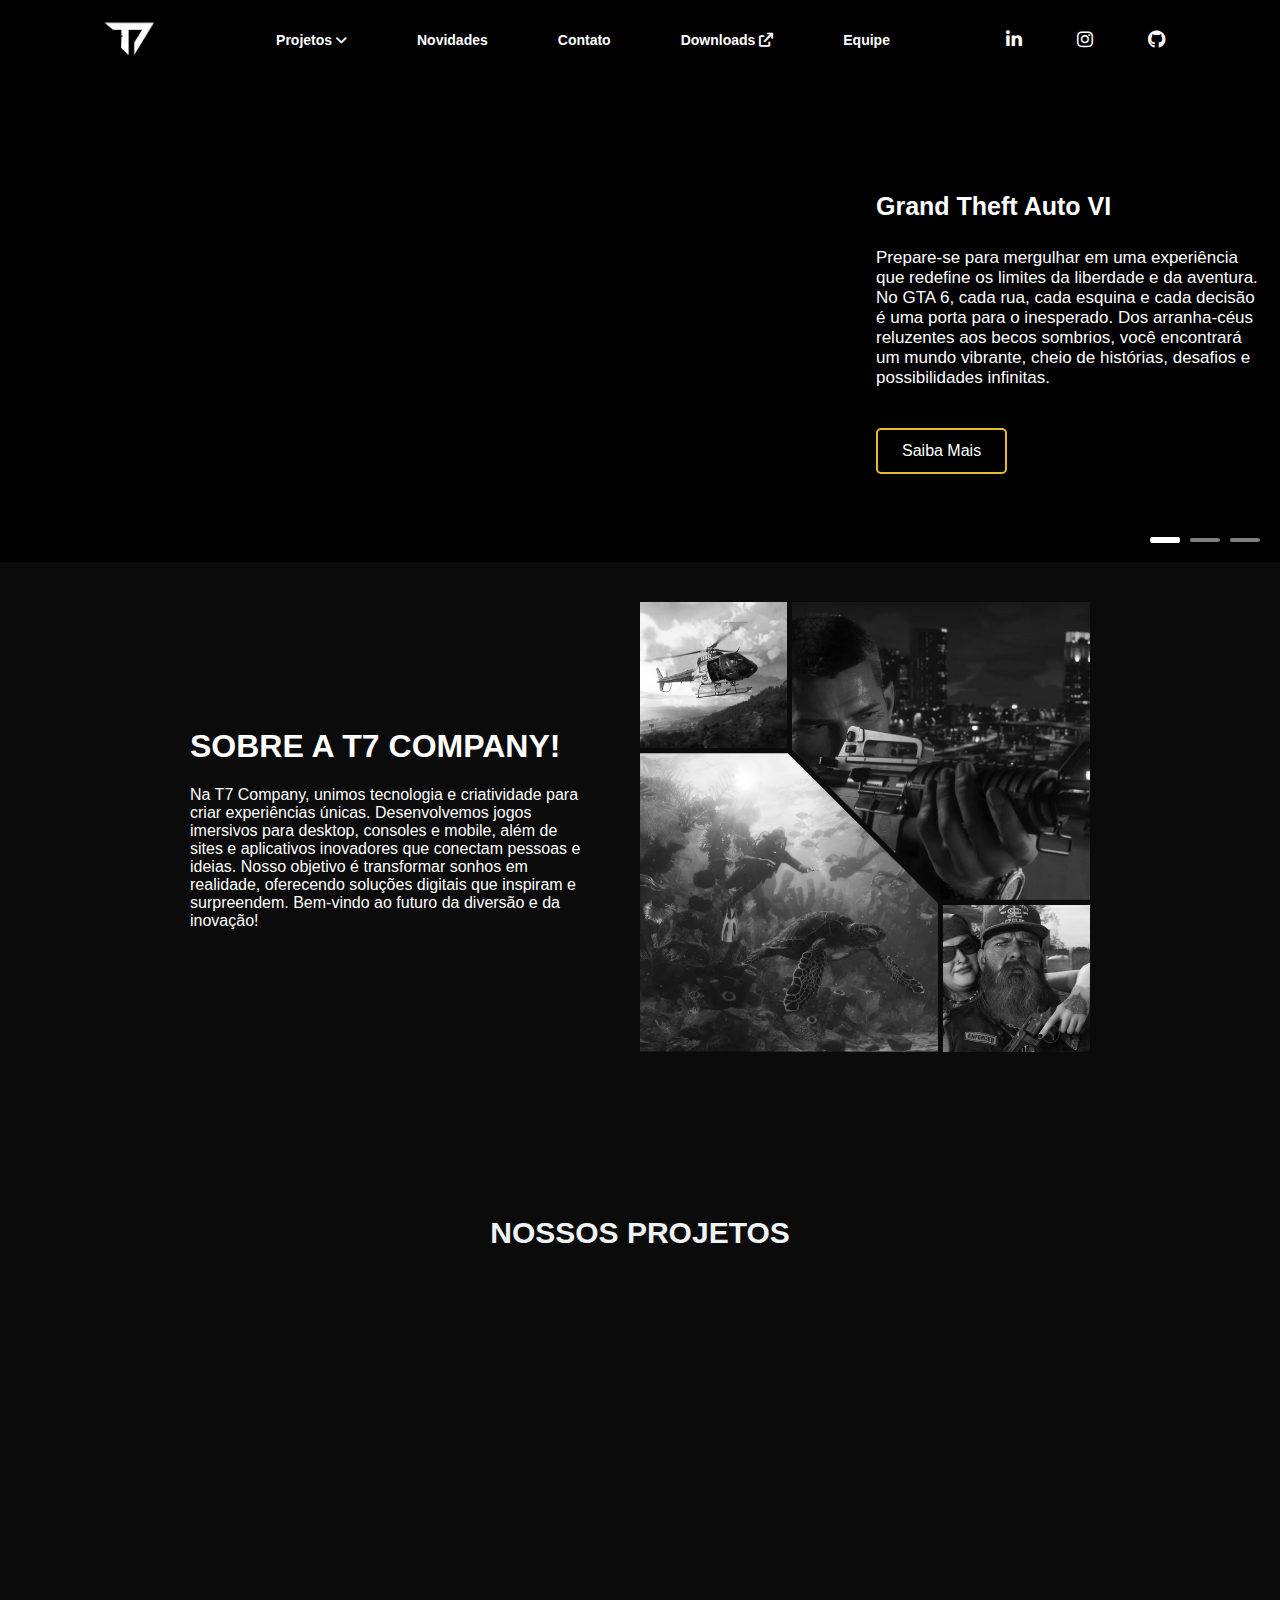
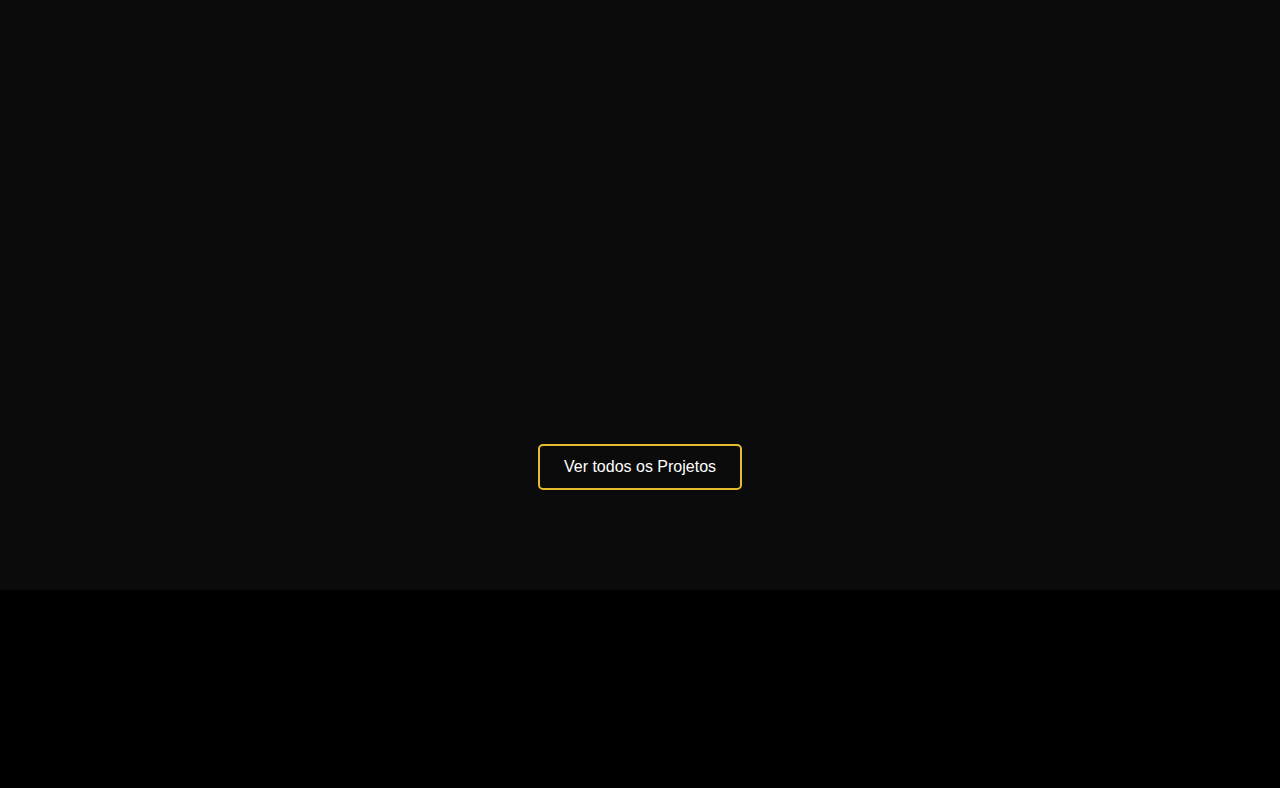
<file: index.html>
<!DOCTYPE html>
<html lang="pt-br">
<head>
    <meta charset="UTF-8">
    <meta name="viewport" content="width=device-width, initial-scale=1.0">
    <title>T7 Company</title>
    <link rel="stylesheet" href="css/index.css">
    <link rel="stylesheet" href="css/footer.css">
    <link rel="stylesheet" href="css/header.css">
    <link rel="stylesheet" href="css/banner.css">
    <link rel="stylesheet" href="css/dropdown.css">
    <link rel="icon" type="image/png" href="images/t7-logo.jpg">
    <link rel="stylesheet" href="https://cdnjs.cloudflare.com/ajax/libs/font-awesome/6.0.0-beta3/css/all.min.css">
</head>
<body>

    <header>
        <div class="logo">
            <a href="index.html"><img src="images/t7-logo.png" alt="T7 COMPANY LOGO"></a>
        </div>
        <nav>
            <ul>
                <li class="dropdown">
                    <a href="projetos.html" id="projetos-link">
                        Projetos <i id="projetos-icon" class="fa-solid fa-angle-down"></i>
                    </a>
                    <div class="dropdown-content">
                        <div class="overlay"></div>
                        <div class="dropdown-header">
                            <h2>Nossos Projetos</h2>
                        </div>
                        <div class="projects-container">
                            <div class="project-item">
                                <a href="projeto1.html"> 
                                    <img src="images/gta6.png" alt="Projeto 1">
                                    <p>Projeto 1</p>
                                </a>
                            </div>
                            <div class="project-item">
                                <a href="projeto2.html">
                                    <img src="images/gta6.png" alt="Projeto 2">
                                    <p>Projeto 2</p>
                                </a>
                            </div>
                            <div class="project-item">
                                <a href="projeto3.html">
                                    <img src="images/gta6.png" alt="Projeto 3">
                                    <p>Projeto 3</p>
                                </a>
                            </div>
                            <div class="project-item">
                                <a href="projeto4.html">
                                    <img src="images/gta6.png" alt="Projeto 4">
                                    <p>Projeto 4</p>
                                </a>
                            </div>
                            <div class="project-item">
                                <a href="projeto5.html">
                                    <img src="images/gta6.png" alt="Projeto 5">
                                    <p>Projeto 5</p>
                                </a>
                            </div>
                        </div>
                        <div class="dropdown-text">
                            <a href="projetos.html">MAIS PROJETOS <i class="fa-solid fa-angle-right"></i> </a>
                        </div>
                    </div>
                </li>
                <li><a href="#">Novidades</a></li>
                <li><a href="#">Contato</a></li>
                <li><a href="#">Downloads <i class="fa-solid fa-arrow-up-right-from-square"></i> </a></li>
                <li><a href="equipe.html">Equipe</a></li>
            </ul>
        </nav>
        <div class="header__social">
            <a class="icon__social-link" href="#" target="_blank" aria-label="LinkedIn"><i class="fab fa-linkedin-in"></i></a>
            <a class="icon__social-link" href="#" target="_blank" aria-label="Instagram"><i class="fab fa-instagram"></i></a>
            <a class="icon__social-link" href="#" target="_blank" aria-label="GitHub"><i class="fab fa-github"></i></a>
        </div>
    </header>
    
    
<!--======================================================== Banner  =========================================================-->

    <main>
    <section class="carousel">
        <div class="carousel__container">
            <div class="carousel__item">
                <div class="carousel__image">
                    <img src="/images/Banner1.jpg" alt="Projeto 1">
                </div>
                <div class="carousel__info">
                    <h3>Grand Theft Auto VI</h3>
                    <p>Prepare-se para mergulhar em uma experiência que redefine os limites da liberdade e da aventura. No GTA 6, cada rua, cada esquina e cada decisão é uma porta para o inesperado. Dos arranha-céus reluzentes aos becos sombrios, você encontrará um mundo vibrante, cheio de histórias, desafios e possibilidades infinitas.</p>
                    <a href="#" class="carousel__info-button">Saiba Mais</a>
                </div>
            </div>
            <div class="carousel__item">
                <div class="carousel__image">
                    <img src="/images/Banner2.jpg" alt="Projeto 2">
                </div>
                <div class="carousel__info">
                    <h3>Agents of Sabotage</h3>
                    <p>Chegou a hora de vestir o terno, pegar seus gadgets e entrar em ação. Agents of Sabotage, a mais nova DLC do GTA Online, traz uma experiência de espionagem e sabotagem como você nunca viu. Junte-se a uma equipe de elite e enfrente missões de alto risco, onde cada decisão pode mudar o rumo da história.</p>
                    <a href="#" class="carousel__info-button">Saiba Mais</a>
                </div>
            </div>
            <div class="carousel__item">
                <div class="carousel__image">
                    <img src="images/Banner3.jpg" alt="Projeto 3">
                </div>
                <div class="carousel__info">
                    <h3>Red Dead Remepetition PC Edition</h3>
                    <p>Sinta o vento quente das planícies, o som dos cascos contra o solo e o peso de uma arma em suas mãos. Red Dead Redemption 1 finalmente desembarca no PC, trazendo consigo a imersão inigualável do Velho Oeste.</p>
                    <a href="#" class="carousel__info-button">Saiba Mais</a>
                </div>
            </div>
        </div>
        <div class="carousel__dots">
        </div>
    </section>
   </main>   

   <!--======================================================== Boas-vindas  =========================================================-->

   <div class="main-content hidden">
    <div class="text-content fade-in2">
        <h1>SOBRE A T7 COMPANY!</h1>
        <p>Na T7 Company, unimos tecnologia e criatividade para criar experiências únicas. Desenvolvemos jogos imersivos para desktop, consoles e mobile, além de sites e aplicativos inovadores que conectam pessoas e ideias. Nosso objetivo é transformar sonhos em realidade, oferecendo soluções digitais que inspiram e surpreendem. Bem-vindo ao futuro da diversão e da inovação! </p>
    </div>
    <div class="gallery">
        <img src="images/Picture1.webp" alt="Imagem 1">
        <img src="images/Picture2.webp" alt="Imagem 2">
        <img src="images/Picture3.webp" alt="Imagem 3">
        <img src="images/Picture4.webp" alt="Imagem 4">
      </div>
</div>

   
    
<!--======================================================== PROJETOS  =========================================================-->

<section class="explore-projects hidden">
    <h2>NOSSOS PROJETOS</h2>
    <div class="project-list">
        <div class="project">
            <img src="images/Projeto1.jpg" alt="Projeto 1"> <!-- ARQUIVO DO PROJETO 464x608 -->
            <h3>MidNight Club 3 DUB Edition</h3> <!-- NOME DO PROJETO -->
            <div class="project__icons"> <!-- ICONES -->
                <i class="fab fa-playstation"></i>
                <i class="fab fa-xbox"></i>
                <i class="fab fa-steam"></i>
            </div>
        </div>
        <div class="project">
            <img src="images/Projeto2.jpg" alt="Projeto 2"> <!-- ARQUIVO DO PROJETO 464x608 -->
            <h3>MidNight Club Los Angeles</h3> <!-- NOME DO PROJETO -->
            <div class="project__icons"> <!-- ICONES -->
                <i class="fab fa-playstation"></i>
                <i class="fab fa-xbox"></i>
                <i class="fab fa-steam"></i>
            </div>
        </div>
        <div class="project">
            <img src="images/Projeto3.jpg" alt="Projeto 3"> <!-- ARQUIVO DO PROJETO 464x608 -->
            <h3>Grand Theft Auto 4</h3> <!-- NOME DO PROJETO -->
            <div class="project__icons"> <!-- ICONES -->
                <i class="fab fa-playstation"></i>
                <i class="fab fa-xbox"></i>
                <i class="fab fa-steam"></i>
            </div>
        </div>
        <div class="project">
            <img src="images/Projeto4.jpg" alt="Projeto 4"> <!-- ARQUIVO DO PROJETO 464x608 -->
            <h3>Grand Theft Auto 5</h3> <!-- NOME DO PROJETO -->
            <div class="project__icons"> <!-- ICONES -->
                <i class="fab fa-playstation"></i>
                <i class="fab fa-xbox"></i>
                <i class="fab fa-steam"></i>
            </div>
        </div>
        <div class="project">
            <img src="images/Projeto5.jpg" alt="Projeto 5"> <!-- ARQUIVO DO PROJETO 464x608 -->
            <h3>Red Dead Rempetition</h3> <!-- NOME DO PROJETO -->
            <div class="project__icons"> <!-- ICONES -->
                <i class="fab fa-playstation"></i>
                <i class="fab fa-xbox"></i>
                <i class="fab fa-steam"></i>
            </div>
        </div>
        <div class="project">
            <img src="images/Projeto6.jpg" alt="Projeto 6"> <!-- ARQUIVO DO PROJETO 464x608 -->
            <h3>Red Dead Redemption 2</h3> <!-- NOME DO PROJETO -->
            <div class="project__icons"> <!-- ICONES -->
                <i class="fab fa-playstation"></i>
                <i class="fab fa-xbox"></i>
                <i class="fab fa-steam"></i>
            </div>
        </div>
    </div>
    <a href="projetos.html" class="explore-games-button">Ver todos os Projetos</a>
</section>
    
    <!--======================================================== FOOTER   =========================================================-->

    <footer class="footer" role="navigation" title="Footer">

        <div class="language-selector">
            <button type="button" aria-label="Select a Language">
                <span>Select a Language</span>
            </button>
            <div class="language-dropdown">
                <a href="#" title="English" target="_self">English</a>
                <a href="#" title="Español" target="_self">Español</a>
                <a href="#" title="Português" target="_self">Português</a>
            </div>
        </div>
    
        <div class="main-links">
            <a href="#" title="Contact">Contato</a>
            <a href="#" title="Careers">Carreira</a>
            <a href="#" title="Community Guidelines">Diretrizes da Comunidade</a>
            <a href="#" title="Subscribe" target="_blank">Inscreva-se<span></span></a>
        </div>
    
        <div class="legal-links">
            <a href="#" title="Corporate">Corporativo</a>
            <a href="#" title="Privacy">Privacidade</a>
            <a href="#" title="Cookie Policy">Configurações de Cookies</a>
            <a href="#" title="Legal">Aviso Legal</a>
            <a href="#" title="Do Not Sell or Share My Personal Information">Não vendam a minha informação</a>
        </div>
    
        <section class="company-info">
            <div> T7 Company </div>
            <div class="locations">
                <span>Recife</span>
                <span>Lisboa</span>
                <span>New York</span>
                <span>São Paulo</span>
            </div>
            <div>
                <span aria-hidden="true">MMXXI</span>
            </div>
        </section>

    </footer>

</body>

<script src="js/banner.js"></script>
<script src="js/animações.js"></script>
<script src="js/dropdown.js"></script>

<script>
</script>


</html>
</file>
<file: css/index.css>
body {
    margin: 0;
    padding: 0;
}

.main-content {
    display: flex;
    align-items: center;
    justify-content: center;
    padding: 40px;
    color: #ffffff;
    background-color: #0b0b0b;
    
}

.text-content {
    max-width: 400px;
    margin-left: 0px;
}

.main-content h1 {
    white-space: pre-line;
    font-family: 'Helvetica Now Text', 'Helvetica Neue', sans-serif;
}

.main-content p {
    white-space: pre-line;
    font-family: 'Helvetica Now Text', 'Arial', sans-serif;
}

.fade-in2 {
    opacity: 0;
    transform: translateY(20px);
    transition: opacity 0.8s ease-out, transform 0.8s ease-out;
}

.fade-in2.visible {
    opacity: 1;
    transform: translateY(0);
}

.gallery {
    --g: 5px;
    display: grid;
    width: 450px;
    aspect-ratio: 1;
    grid: auto-flow 1fr / repeat(3, 1fr);
    gap: var(--g);
    padding-left: 50px;
}

.gallery img {
    width: 100%;
    height: 100%;
    object-fit: cover;
    filter: grayscale();
    cursor: default;
    transition: .5s;
    -webkit-user-drag: none;
    -moz-user-drag: none;
    -ms-user-drag: none;
}

.gallery img:hover {
    filter: grayscale(0);
}

.gallery img:nth-child(2) {
    grid-area: 1/2/span 2/span 2;
    clip-path: polygon(0 0,100% 0,100% 100%,calc(50% + var(--g)/4) 100%,0 calc(50% - var(--g)/4));
}

.gallery img:nth-child(3) {
    grid-area: 2/1/span 2/span 2;
    clip-path: polygon(0 0,calc(50% - var(--g)/4) 0,100% calc(50% + var(--g)/4),100% 100%,0 100%);
}

.explore-projects {
    background-color: #0b0b0b;
    color: #f0f3f4;
    padding: 100px 0;
    text-align: center;
    overflow: hidden; 
}

.explore-projects h2 {
    font-family: 'Helvetica Now Text', 'Helvetica Neue', sans-serif;
    font-size: 30px;
    margin-bottom: 30px;
}

.explore-projects h3 {
    font-family: 'Helvetica Now Text', 'Helvetica Neue', sans-serif;
    font-size: 15px;
}

.project-list {
    display: flex;
    justify-content: center;
    flex-wrap: wrap;
    opacity: 0;
    transform: translateY(20px);
    transition: opacity 0.6s ease-out, transform 0.6s ease-out;
}

.project-list.visible {
    opacity: 1;
    transform: translateY(0);
}

.project {
    margin: 0 10px;
    text-align: left;
    transition: transform 0.3s ease;
}

.project:hover {
    transform: scale(1.03);
}

.project img {
    width: 265px;
    height: 350px;
    border-radius: 0px;
    transition: transform 1s ease;
    object-fit: cover;
    pointer-events: none;
    -webkit-user-drag: none;
    -moz-user-drag: none;
    -ms-user-drag: none;
}

.project:hover img {
    transform: scale(1.01); 
}

.project h3 {
    margin-top: 15px;
}

.explore-games-button {
    background-color: transparent;
    color: #ffffff;
    border: 2px solid #e6bb2d;
    padding: 12px 24px;
    font-size: 16px;
    border-radius: 5px;
    cursor: pointer;
    transition: background-color 0.3s ease, color 0.3s ease, border-color 0.3s ease;
    text-decoration: none;
    margin-top: 50px;
    display: inline-block;
    opacity: 1;
    width: fit-content;
    font-family: 'Helvetica Now Text', 'Arial', sans-serif;
}

.explore-games-button:hover {
    background-color: transparent;
    color: #e6bb2d;
    border-color: #ffba43;
}

.project__icons {
    margin-top: 8px;
}

.project__icons i {
    font-size: 15px;
    margin-right: 3px;
    color: #f0f3f4;
} 

@media (max-width: 1790px) { 
.project-list {
    width: 100%;
    display: flex;
    justify-content: center;
    flex-wrap: wrap;

}

.project img {
    width: 100%;
    max-width: 250px;
    height: 288px;
    }
}

@media (max-width: 1690px) {
    .project-list {
    width: 100%;
    display: flex;
    justify-content: center;
    flex-wrap: wrap;
    }

    .project img { 
    width: 100%;
    max-width: 230px;
    height: 288px;
    }
}

@media (max-width: 1620px) {
    .project-list {
    width: 100%;
    display: flex;
    justify-content: center;
    flex-wrap: wrap;
    }

    .project img { 
    width: 100%;
    max-width: 220px;
    height: 288px;
    }
}

@media (max-width: 1499px) {
    .project-list {
    width: 100%;
    display: flex;
    justify-content: center;
    flex-wrap: wrap;
    }

    .project img { 
    width: 100%;
    max-width: 210px;
    height: 288px;
    }
}



@media (max-width: 768px) { 
    header {
        flex-direction: column;
        height: auto;
        padding: 10px;
    }

    .logo img {
        margin: 10px;
    }

    nav ul {
        flex-direction: column;
        align-items: center;
    }

    nav ul li {
        margin: 10px 0;
    }

    .header__social {
        margin: 10px 0;
    }

    .main-content {
        padding: 20px;
    }

    .project-list {
        flex-direction: column;
        align-items: center;
    }

    .project {
        margin: 10px 0;
    }

    .project img {
        width: 100%;
        max-width: 220px;
        height: 288px;
    }

    .main-content {
        flex-direction: column;
        align-items: center;
    }

    .text-content {
        margin-left: 0;
        margin-top: 20px;
        text-align: center;
    }

    .gallery {
        width: 100%;
        max-width: 400px;
        margin-top: 10px;
        margin-bottom: 20px;
        padding-left: 0px;
    }
}

@media (max-width: 480px) {
    .main-content h1 {
        font-size: 24px;
    }

    .main-content p {
        font-size: 14px;
    }

    .explore-projects h2 {
        font-size: 24px;
    }

    .explore-games-button {
        font-size: 14px;
        padding: 10px 20px;
    }
}
</file>
<file: css/footer.css>
body {
    margin: 0;
    font-family: Arial, sans-serif;
    background-color: #000;
}

.footer {
    background-color: #000000;
    padding: 30px;
    position: relative;
    max-width: 1800px;
    margin: 0 auto;
    box-sizing: border-box;
    opacity: 0;
    transform: translateY(20px);
    transition: opacity 0.5s ease-out, transform 0.8s ease-out;
}

.language-selector {
    position: absolute;
    top: 20px;
    right: 50px;
}

.language-selector button {
    background: none;
    border: 1px solid #e6bb2d;
    color: #fff;
    padding: 10px 20px;
    cursor: pointer;
    font-size: 14px;
    border-radius: 5px;
}

.language-selector button:hover {
    color: #e6bb2d;

}

.language-dropdown {
    display: none;
    position: absolute;
    top: 100%;
    right: 0;
    background-color: #000000;
    padding: 10px;
    min-width: 150px;
    z-index: 1000;
}

.language-dropdown a {
    color: #fff;
    text-decoration: none;
    padding: 5px 0;
    font-size: 14px;
    display: block;
}

.language-dropdown a:hover {
    color: #e6bb2d;
}

.language-selector:hover .language-dropdown {
    display: block;
}

.main-links {
    margin-bottom: 20px;
    padding-left: 20px;
}

.main-links a {
    color: #fff;
    text-decoration: none;
    margin-right: 20px;
    font-size: 20px;
}

.main-links a:hover {
    color: #e6bb2d;
}

.legal-links {
    margin-bottom: 40px;
    padding-left: 20px;
}

.legal-links a, .legal-links button {
    color: #ffffff;
    text-decoration: none;
    margin-right: 20px;
    font-size: 15px;
    background: none;
    border: none;
    cursor: pointer;
}

.legal-links a:hover, .legal-links button:hover {
    color: #e6bb2d;
}

.company-info {
    display: flex;
    justify-content: space-between;
    align-items: center;
    font-size: 15px;
    color: #ffffff;
    padding: 0 20px;
    font-weight: bold;
}

.company-info .company-name {
    flex: 1;
    text-align: left;
}

.company-info .locations {
    flex: 1;
    text-align: center;
}

.company-info .locations span {
    margin: 0 10px;
}

.company-info .year-info {
    flex: 1;
    text-align: right;
}

@keyframes fadeInUp {
    from {
        opacity: 0;
        transform: translateY(20px);
    }
    to {
        opacity: 1;
        transform: translateY(0);
    }
}

@media (max-width: 768px) {
    .footer {
        padding: 10px;
    }

    .language-selector {
        position: static;
        text-align: right;
        margin-bottom: 10px;
    }

    .language-selector button {
        display: none;
    }

    .language-dropdown {
        position: static;
        width: 100%;
        min-width: auto;
        background-color: #000000;
        display: none;
    }

    .main-links {
        padding-left: 10px;
        text-align: left;
    }

    .main-links a {
        display: inline-block;
        margin: 10px 10px 10px 0;
        font-size: 18px;
    }

    .legal-links {
        padding-left: 10px;
        text-align: left;
    }

    .legal-links a, .legal-links button {
        display: inline-block;
        margin: 10px 10px 10px 0;
        font-size: 14px;
    }

    .company-info {
        flex-direction: column;
        text-align: center;
        padding-left: 10px;
    }

    .company-info .company-name,
    .company-info .locations,
    .company-info .year-info {
        text-align: center;
        margin: 10px 0;
    }

    .company-info .locations span {
        margin: 0 5px;
    }

    .footer-top {
        display: flex;
        justify-content: space-between;
        align-items: center;
        flex-wrap: wrap;
    }

    .main-links {
        flex: 1;
        text-align: left;
    }

    .language-selector {
        flex: 0 0 auto;
        text-align: right;
    }
}
</file>
<file: css/header.css>
header {
    background-color: #000000;
    padding: 10px 20px;
    display: flex;
    justify-content: space-between;
    align-items: center;
    height: 60px;
    position: fixed;
    width: 100%;
    top: 0;
    left: 0;
    z-index: 1000;
    transition: transform 0.5s ease, opacity 2s ease;
}

header.hide {
    transform: translateY(-80%);
    opacity: 0;
}

header.show {
    transform: translateY(0);
    opacity: 1;
}

header.page-active {
    background-color: rgb(0, 0, 0);
}

nav ul li a.active {
    color: none;
}

nav ul li a.active::after {
    transform: scaleX(1);
    transform-origin: left;
}

main {
    padding-top: 80px;
}

.logo {
    padding: 0 80px;
}

.logo img {
    max-width: 60px;
    transition: transform 1s ease, filter 3s ease;
    cursor: pointer;
    -webkit-user-drag: none;
    -moz-user-drag: none;
    -ms-user-drag: none;
}

.logo img:hover {
    transform: scale(1.1);
    filter: grayscale(0%) invert(0%);
}

nav ul {
    list-style-type: none;
    margin: 0;
    padding: 0;
    display: flex;
    justify-content: center;
}

nav ul li {
    margin: 0 30px;
    position: relative;
}

nav ul li a {
    color: #fff;
    text-decoration: none;
    font-size: 15px;
    font-weight: bold;
    transition: color 0.3s ease;
    position: relative;
    padding-left: 5px;
    padding-right: 5px;
}

nav ul li a:hover {
    color: none;
}

nav ul li a::after {
    content: '';
    position: absolute;
    left: 0;
    bottom: -3px;
    width: 100%;
    height: 2px;
    background-color: #e6bb2d;
    transition: transform 0.3s ease;
    transform: scaleX(0);
    transform-origin: right;
}

nav ul li a:hover::after {
    transform: scaleX(1);
    transform-origin: left;
}

.header__social {
    display: flex;
    padding: 0 80px;
}

.icon__social-link {
    margin-right: 55px;
    color: #fff;
    text-decoration: none;
    font-size: 17px;
    transition: color 0.3s ease;
}

.icon__social-link:hover {
    color: #ffba43;
}

@media (max-width: 768px) {
    nav, .header__social {
        display: none;
    }

    .menu-toggle {
        display: flex;
    }

    header {
        padding: 10px;
    }

    .logo img {
        max-width: 45px;
    }

    .header__social {
        display: none;
    }

    .icon__social-link {
        margin-left: 5px;
        margin-right: 5px;
        display: none;
    }

    nav.active {
        display: block;
        position: absolute;
        top: 60px;
        left: 0;
        width: 100%;
        background-color: #000000;
        z-index: 10;
        padding: 10px 0;
    }

    nav.active ul {
        flex-direction: column;
        align-items: center;
    }

    nav.active ul li {
        margin: 15px 0;
    }

    nav.active ul li a {
        font-size: 16px;
    }

    .header__social.active {
        display: flex;
        justify-content: center;
        margin-top: 10px;
        padding-bottom: 10px;
    }

    .header__social.active .icon__social-link {
        margin: 0 10px;
    }

    .menu-toggle {
        display: none;
    }
}
</file>
<file: css/banner.css>
.carousel {
    position: relative;
    width: 100%;
    max-width: 2000px;
    margin: 0 auto;
    overflow: hidden;
    display: flex;
    align-items: center;
}

.carousel__container {
    display: flex;
    transition: transform 0.5s ease-in-out;
}

.carousel__item {
    min-width: 100%;
    box-sizing: border-box;
    display: flex;
    align-items: stretch;
    gap: 0px;
}

.carousel__image {
    flex: 2; /* Changed from 1 to 2 to take more space */
    max-width: 70%; /* Increased from 60% to 70% */
    display: flex;
    align-items: center;
    overflow: hidden;
}

.carousel__image img {
    width: 100%;
    display: block;
    height: auto;
    transform: translateX(-100%);
    animation: slideInLeft 0.8s ease-out forwards;
    pointer-events: none;
    -webkit-user-drag: none;
    -moz-user-drag: none;
    -ms-user-drag: none;
}

.carousel__info {
    flex: 1;
    max-width: 30%;
    color: white;
    padding: 20px;
    background-color: rgb(0, 0, 0);
    display: flex;
    flex-direction: column;
    justify-content: center;
    transform: translateX(0);
}

.carousel__info h3 {
    font-size: 25px;
    margin-bottom: 10px;
    opacity: 1;
    font-family: 'Helvetica Now Text', 'Helvetica Neue', sans-serif;
}

.carousel__info p {
    font-size: 17px;
    margin-bottom: 20px;
    opacity: 1;
    font-family: 'Helvetica Now Text', 'Arial', sans-serif;
}

.carousel__info-button {
    background-color: transparent;
    color: #ffffff;
    border: 2px solid #e6bb2d;
    padding: 12px 24px;
    font-size: 16px;
    border-radius: 5px;
    cursor: pointer;
    transition: background-color 0.3s ease, color 0.3s ease, border-color 0.3s ease;
    text-decoration: none;
    margin-top: 20px;
    display: inline-block;
    opacity: 1;
    width: fit-content;
    font-family: 'Helvetica Now Text', 'Arial', sans-serif;
}

.carousel__info-button:hover {
    background-color: #ffba4300;
    color: #ffba43;
    border-color: #ffba43;
}

.carousel__dots {
    position: absolute;
    right: 20px;
    bottom: 20px;
    display: flex;
    gap: 10px;
    z-index: 10;
}

.carousel__dot {
    width: 30px;
    height: 4px;
    background-color: rgba(255, 255, 255, 0.5);
    border-radius: 2px;
    cursor: pointer;
    transition: background-color 0.3s ease, transform 0.3s ease;
}

.carousel__dot:hover {
    background-color: rgba(255, 255, 255, 0.8);
    transform: scaleY(1.2);
}

.carousel__dot--active {
    background-color: rgba(255, 255, 255, 1);
    transform: scaleY(1.5);
}

@media (max-width: 768px) {
    .carousel__item {
        flex-direction: column;
    }

    .carousel__image,
    .carousel__info {
        max-width: 100%;
    }

    .carousel__info {
        padding: 15px;
    }

    .carousel__info h3 {
        font-size: 20px;
    }

    .carousel__info p {
        font-size: 14px;
    }

    .carousel__info-button {
        padding: 8px 16px;
        font-size: 14px;
        margin-top: 15px;
    }

    .carousel__dots {
        right: 10px;
        bottom: 10px;
    }

    .carousel__dot {
        width: 20px;
        height: 3px;
    }
}

@media (max-width: 480px) {
    .carousel__info {
        padding: 10px;
    }

    .carousel__info h3 {
        font-size: 18px;
    }

    .carousel__info p {
        font-size: 12px;
    }

    .carousel__info-button {
        padding: 6px 12px;
        font-size: 12px;
        margin-top: 10px;
    }

    .carousel__dots {
        right: 5px;
        bottom: 5px;
    }

    .carousel__dot {
        width: 15px;
        height: 2px;
    }
}

@keyframes slideInLeft {
    from {
        transform: translateX(-80%);
    }
    to {
        transform: translateX(0);
    }
}
</file>
<file: css/dropdown.css>
nav ul {
    list-style-type: none;
    margin: 0;
    padding: 0;
    display: flex;
    justify-content: flex-end;
}

nav ul li {
    margin: 0 30px;
    position: relative;
}

nav ul li a {
    color: #fff;
    text-decoration: none;
    font-size: 14px;
    font-weight: bold;
    transition: color 0.3s ease;
    position: relative;
    padding-left: 5px;
    padding-right: 5px;
}

.dropdown-content {
    position: fixed;
    top: 65px;
    left: 0;
    width: 100%;
    height: calc(72vh - 30px);
    background-color: rgba(0, 0, 0, 0.973);
    z-index: 999;
    overflow-x: auto;
    padding: 0 80px;
    box-sizing: border-box;
    opacity: 0;
    visibility: hidden;
    transform: translateY(-5px);
    transition: opacity 0.3s ease, visibility 0.3s ease, transform 0.3s ease;
}

.dropdown-content.active {
    opacity: 1;
    visibility: visible;
    transform: translateY(0);
}

.dropdown-header {
    text-align: left;
    margin-bottom: 20px;
}

.dropdown-header h2 {
    color: #fff;
    font-size: 24px;
    font-weight: bold;
    padding-top: 50px;
    margin: 0 30px;
}

.dropdown-text a {
    color: #fff;
    font-size: 17px;
    font-weight: bold;
    justify-content: flex-end;
    margin: 0 25px;    
}

.projects-container {
    display: flex;
    gap: 5px;
    padding: 10px;
}

.project-item {
    position: relative;
    overflow: hidden;
    cursor: pointer;
    transition: transform 0.3s ease, box-shadow 0.3s ease;
    width: 304px;
    height: 370px;
    flex-shrink: 0;
    margin: 0 15px;
    border-radius: 8px;
}

.project-item a {
    display: block;
    width: 100%;
    height: 100%;
    text-decoration: none;
    color: inherit;
}

.project-item img {
    width: 100%;
    height: 100%;
    object-fit: cover;
    border-radius: 8px;
    display: block;
    transition: transform 0.3s ease;
    pointer-events: none;
}

.project-item p {
    position: absolute;
    bottom: 10px;
    left: 10px;
    color: #fff;
    font-size: 20px;
    font-weight: bold;
    margin: 0;
    opacity: 0;
    transition: opacity 0.3s ease;
}

.project-item:hover img {
    transform: scale(1.01);
    border-radius: 8px;
}

.project-item:hover p {
    opacity: 1;
}

.header__social {
    display: flex;
}

.icon__social-link {
    color: #fff;
    font-size: 18px;
    text-decoration: none;
}

.mais-projetos {
    text-align: right;
    margin-top: -27vh;
    padding-right: 20vw;
    position: relative;
}

.mais-projetos a {
    color: #fff;
    text-decoration: none;
    font-size: 16px;
    font-weight: bold;
    transition: color 0.3s ease;
}

.mais-projetos a:hover {
    color: #ccc;
}

@media (max-width: 1790px) {
    .project-item {
        max-width: 272px;
        height: 300px;
    }
}

@media (max-width: 1580px) {
    .project-item {
        max-width: 220px;
        height: 280px;
    }
}
</file>
